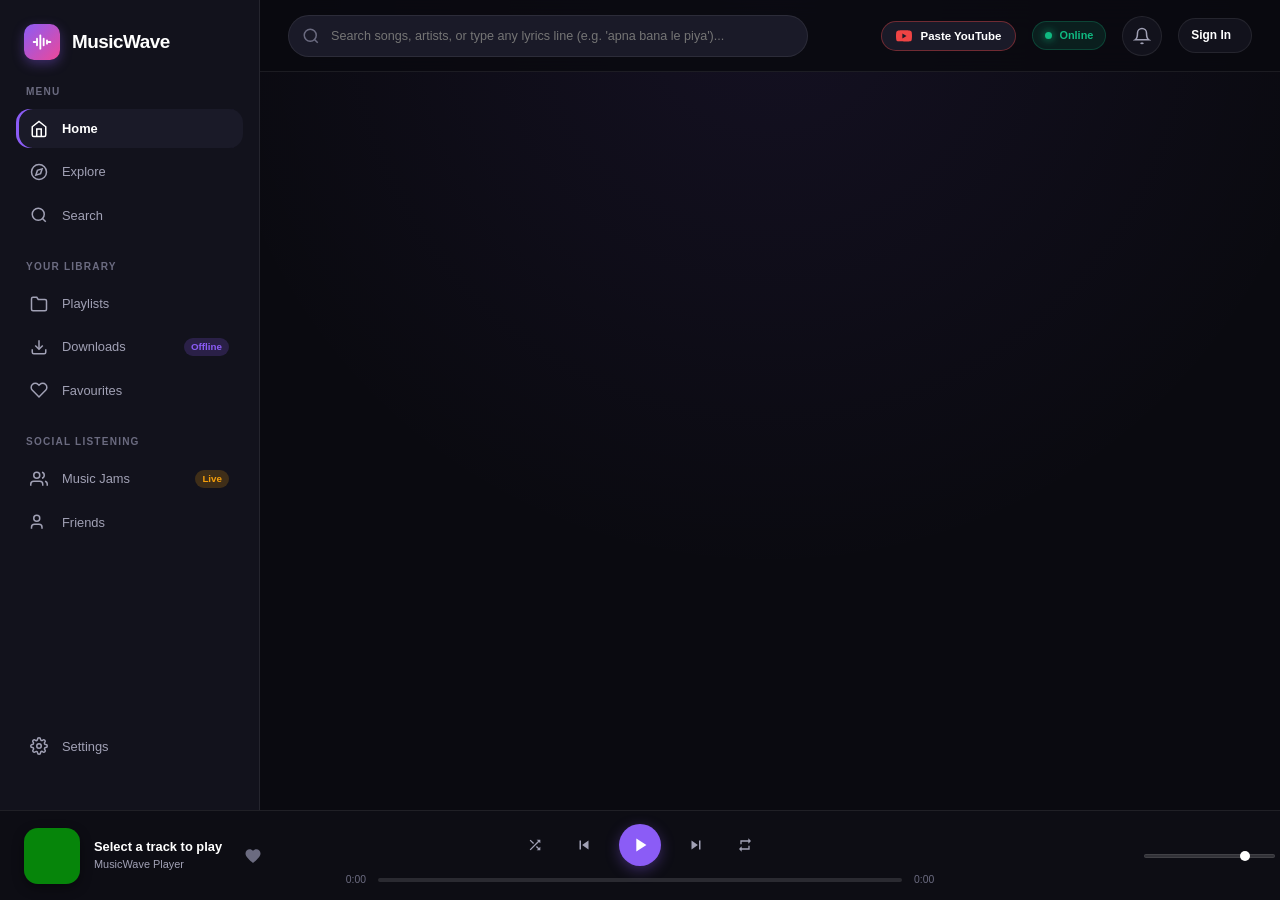
<file: templates/index.html>
<!DOCTYPE html>
<html lang="en">
<head>
    <meta charset="UTF-8">
    <meta name="viewport" content="width=device-width, initial-scale=1.0, maximum-scale=1.0, user-scalable=no">
    <title>MusicWave – Free Online & Offline Music Streaming</title>
    
    <!-- Meta & Branding -->
    <meta name="description" content="MusicWave is a free music streaming and social listening platform with offline downloads and synchronized Jam rooms.">
    <meta name="theme-color" content="#0a0a10">
    <link rel="manifest" href="/static/manifest.json">

    <!-- Stylesheets -->
    <link rel="stylesheet" href="/static/css/variables.css?v=2.4">
    <link rel="stylesheet" href="/static/css/base.css?v=3.0">
    <link rel="stylesheet" href="/static/css/layout.css?v=3.0">
    <link rel="stylesheet" href="/static/css/components.css?v=3.0">
    <link rel="stylesheet" href="/static/css/player.css?v=3.0">

    <!-- Socket.IO & YouTube IFrame Player API -->
    <script src="https://cdn.socket.io/4.7.5/socket.io.min.js"></script>
    <script src="https://www.youtube.com/iframe_api"></script>
</head>
<body>
    <div id="app-container">
        <!-- ==============================================
             LEFT SIDEBAR NAVIGATION
             ============================================== -->
        <aside class="app-sidebar">
            <div class="sidebar-header">
                <a href="javascript:void(0)" class="brand-logo" onclick="App.navigateTo('home')">
                    <div class="logo-badge">
                        <svg width="20" height="20" fill="none" stroke="currentColor" stroke-width="2.2" stroke-linecap="round" stroke-linejoin="round" viewBox="0 0 24 24">
                            <path d="M2 12h2M6 8v8M10 4v16M14 8v8M18 10v4M22 12h-2"/>
                        </svg>
                    </div>
                    <span>MusicWave</span>
                </a>
            </div>

            <!-- Menu Navigation -->
            <div class="sidebar-section">
                <div class="sidebar-label">Menu</div>
                <ul class="nav-list">
                    <li class="nav-item active" data-page="home">
                        <a href="javascript:void(0)" onclick="App.navigateTo('home')">
                            <svg width="18" height="18" fill="none" stroke="currentColor" stroke-width="2" viewBox="0 0 24 24"><path d="M3 9l9-7 9 7v11a2 2 0 0 1-2 2H5a2 2 0 0 1-2-2z"/><polyline points="9 22 9 12 15 12 15 22"/></svg>
                            <span>Home</span>
                        </a>
                    </li>
                    <li class="nav-item" data-page="explore">
                        <a href="javascript:void(0)" onclick="App.navigateTo('explore')">
                            <svg width="18" height="18" fill="none" stroke="currentColor" stroke-width="2" viewBox="0 0 24 24"><circle cx="12" cy="12" r="10"/><polygon points="16.24 7.76 14.12 14.12 7.76 16.24 9.88 9.88 16.24 7.76"/></svg>
                            <span>Explore</span>
                        </a>
                    </li>
                    <li class="nav-item" data-page="search">
                        <a href="javascript:void(0)" onclick="App.navigateTo('search')">
                            <svg width="18" height="18" fill="none" stroke="currentColor" stroke-width="2" viewBox="0 0 24 24"><circle cx="11" cy="11" r="8"/><line x1="21" y1="21" x2="16.65" y2="16.65"/></svg>
                            <span>Search</span>
                        </a>
                    </li>
                </ul>
            </div>

            <!-- Library & Offline -->
            <div class="sidebar-section">
                <div class="sidebar-label">Your Library</div>
                <ul class="nav-list">
                    <li class="nav-item" data-page="library">
                        <a href="javascript:void(0)" onclick="App.navigateTo('library')">
                            <svg width="18" height="18" fill="none" stroke="currentColor" stroke-width="2" viewBox="0 0 24 24"><path d="M22 19a2 2 0 0 1-2 2H4a2 2 0 0 1-2-2V5a2 2 0 0 1 2-2h5l2 3h9a2 2 0 0 1 2 2z"/></svg>
                            <span>Playlists</span>
                        </a>
                    </li>
                    <li class="nav-item" data-page="downloads">
                        <a href="javascript:void(0)" onclick="App.navigateTo('downloads')">
                            <svg width="18" height="18" fill="none" stroke="currentColor" stroke-width="2" viewBox="0 0 24 24"><path d="M21 15v4a2 2 0 0 1-2 2H5a2 2 0 0 1-2-2v-4"/><polyline points="7 10 12 15 17 10"/><line x1="12" y1="15" x2="12" y2="3"/></svg>
                            <span>Downloads</span>
                            <span class="badge">Offline</span>
                        </a>
                    </li>
                    <li class="nav-item" data-page="favourites">
                        <a href="javascript:void(0)" onclick="App.navigateTo('favourites')">
                            <svg width="18" height="18" fill="none" stroke="currentColor" stroke-width="2" viewBox="0 0 24 24"><path d="M20.84 4.61a5.5 5.5 0 0 0-7.78 0L12 5.67l-1.06-1.06a5.5 5.5 0 0 0-7.78 7.78l1.06 1.06L12 21.23l7.78-7.78 1.06-1.06a5.5 5.5 0 0 0 0-7.78z"/></svg>
                            <span>Favourites</span>
                        </a>
                    </li>
                </ul>
            </div>

            <!-- Social & Jam -->
            <div class="sidebar-section">
                <div class="sidebar-label">Social Listening</div>
                <ul class="nav-list">
                    <li class="nav-item" data-page="jams">
                        <a href="javascript:void(0)" onclick="App.navigateTo('jams')">
                            <svg width="18" height="18" fill="none" stroke="currentColor" stroke-width="2" viewBox="0 0 24 24"><path d="M17 21v-2a4 4 0 0 0-4-4H5a4 4 0 0 0-4 4v2"/><circle cx="9" cy="7" r="4"/><path d="M23 21v-2a4 4 0 0 0-3-3.87"/><path d="M16 3.13a4 4 0 0 1 0 7.75"/></svg>
                            <span>Music Jams</span>
                            <span class="badge" style="background: rgba(245, 158, 11, 0.2); color: var(--accent-amber);">Live</span>
                        </a>
                    </li>
                    <li class="nav-item" data-page="friends">
                        <a href="javascript:void(0)" onclick="App.navigateTo('friends')">
                            <svg width="18" height="18" fill="none" stroke="currentColor" stroke-width="2" viewBox="0 0 24 24"><path d="M16 21v-2a4 4 0 0 0-4-4H6a4 4 0 0 0-4 4v2"/><circle cx="9" cy="7" r="4"/></svg>
                            <span>Friends</span>
                        </a>
                    </li>
                </ul>
            </div>

            <!-- General -->
            <div class="sidebar-section" style="margin-top: auto;">
                <ul class="nav-list">
                    <li class="nav-item" data-page="settings">
                        <a href="javascript:void(0)" onclick="App.navigateTo('settings')">
                            <svg width="18" height="18" fill="none" stroke="currentColor" stroke-width="2" viewBox="0 0 24 24"><circle cx="12" cy="12" r="3"/><path d="M19.4 15a1.65 1.65 0 0 0 .33 1.82l.06.06a2 2 0 0 1 0 2.83 2 2 0 0 1-2.83 0l-.06-.06a1.65 1.65 0 0 0-1.82-.33 1.65 1.65 0 0 0-1 1.51V21a2 2 0 0 1-2 2 2 2 0 0 1-2-2v-.09A1.65 1.65 0 0 0 9 19.4a1.65 1.65 0 0 0-1.82.33l-.06.06a2 2 0 0 1-2.83 0 2 2 0 0 1 0-2.83l.06-.06a1.65 1.65 0 0 0 .33-1.82 1.65 1.65 0 0 0-1.51-1H3a2 2 0 0 1-2-2 2 2 0 0 1 2-2h.09A1.65 1.65 0 0 0 4.6 9a1.65 1.65 0 0 0-.33-1.82l-.06-.06a2 2 0 0 1 0-2.83 2 2 0 0 1 2.83 0l.06.06a1.65 1.65 0 0 0 1.82.33H9a1.65 1.65 0 0 0 1-1.51V3a2 2 0 0 1 2-2 2 2 0 0 1 2 2v.09a1.65 1.65 0 0 0 1 1.51 1.65 1.65 0 0 0 1.82-.33l.06-.06a2 2 0 0 1 2.83 0 2 2 0 0 1 0 2.83l-.06.06a1.65 1.65 0 0 0-.33 1.82V9a1.65 1.65 0 0 0 1.51 1H21a2 2 0 0 1 2 2 2 2 0 0 1-2 2h-.09a1.65 1.65 0 0 0-1.51 1z"/></svg>
                            <span>Settings</span>
                        </a>
                    </li>
                </ul>
            </div>
        </aside>

        <!-- ==============================================
             MAIN WORKSPACE
             ============================================== -->
        <main class="app-main">
            <!-- Top Navigation Bar -->
            <header class="app-topbar">
                <div class="topbar-left">
                    <button class="mobile-menu-btn" id="mobile-menu-btn" onclick="App.toggleMobileSidebar()" aria-label="Toggle navigation menu">
                        <svg width="22" height="22" fill="none" stroke="currentColor" stroke-width="2.2" stroke-linecap="round" stroke-linejoin="round" viewBox="0 0 24 24">
                            <line x1="3" y1="12" x2="21" y2="12"></line>
                            <line x1="3" y1="6" x2="21" y2="6"></line>
                            <line x1="3" y1="18" x2="21" y2="18"></line>
                        </svg>
                    </button>
                    <div class="search-bar-wrapper">
                        <svg class="search-icon" width="18" height="18" fill="none" stroke="currentColor" stroke-width="2" viewBox="0 0 24 24"><circle cx="11" cy="11" r="8"/><line x1="21" y1="21" x2="16.65" y2="16.65"/></svg>
                        <input type="text" id="global-search-input" class="search-input" placeholder="Search songs, artists, or type any lyrics line (e.g. 'apna bana le piya')..." autocomplete="off">
                        <div id="search-autofill-dropdown" class="search-autofill-dropdown"></div>
                    </div>
                </div>

                <div class="topbar-right">
                    <!-- Quick Paste YouTube Link Button -->
                    <button class="btn-secondary" style="font-size: 0.82rem; padding: 6px 14px; gap: 8px; border-color: rgba(239, 68, 68, 0.4);" onclick="App.openYouTubeModal()">
                        <svg width="16" height="16" fill="#ef4444" viewBox="0 0 24 24"><path d="M23.498 6.186a3.016 3.016 0 0 0-2.122-2.136C19.505 3.545 12 3.545 12 3.545s-7.505 0-9.377.505A3.017 3.017 0 0 0 .502 6.186C0 8.07 0 12 0 12s0 3.93.502 5.814a3.016 3.016 0 0 0 2.122 2.136c1.871.505 9.376.505 9.376.505s7.505 0 9.377-.505a3.015 3.015 0 0 0 2.122-2.136C24 15.93 24 12 24 12s0-3.93-.502-5.814zM9.545 15.568V8.432L15.818 12l-6.273 3.568z"/></svg>
                        <span>Paste YouTube</span>
                    </button>

                    <!-- Online / Offline Connectivity Indicator -->
                    <div class="status-pill" id="online-status-pill">
                        <span class="status-indicator-dot"></span>
                        <span>Online</span>
                    </div>

                    <!-- Notifications Bell -->
                    <button class="icon-btn" title="Notifications" onclick="App.navigateTo('notifications')">
                        <svg width="18" height="18" fill="none" stroke="currentColor" stroke-width="2" viewBox="0 0 24 24"><path d="M18 8A6 6 0 0 0 6 8c0 7-3 9-3 9h18s-3-2-3-9"/><path d="M13.73 21a2 2 0 0 1-3.46 0"/></svg>
                    </button>

                    <!-- User Profile / Auth Button -->
                    <div class="user-profile-trigger" id="user-profile-btn" onclick="App.openAuthModal('login')">
                        <span style="font-weight: 600; font-size: 0.85rem; padding: 4px 8px;">Sign In</span>
                    </div>
                </div>
            </header>

            <!-- Dynamic View Container -->
            <div class="main-view-container" id="main-content">
                <!-- Injected dynamically by UI engine -->
            </div>
        </main>

        <!-- ==============================================
             PERSISTENT BOTTOM MUSIC PLAYER
             ============================================== -->
        <footer class="app-player">
            <!-- Track Info Left -->
            <div class="player-track-info">
                <div class="player-artwork-wrapper">
                    <img id="player-current-artwork" src="/static/images/default-cover.png" class="player-artwork" alt="Current Track" />
                </div>
                <div class="player-text-details">
                    <div class="player-song-title truncate" id="player-current-title">Select a track to play</div>
                    <div class="player-artist-name truncate" id="player-current-artist">MusicWave Player</div>
                    <div style="display: flex; align-items: center; gap: 8px; margin-top: 2px;">
                        <button id="player-version-switch-btn" class="player-version-switch-btn" style="display: none;" onclick="App.switchCurrentTrackVersion()" title="Switch version">☕ Switch to Lo-Fi</button>
                        <span id="player-jam-live-badge" style="display: none; background: rgba(236,72,153,0.2); color: #ec4899; border: 1px solid rgba(236,72,153,0.4); font-size: 0.72rem; padding: 2px 8px; border-radius: 12px; font-weight: 600; cursor: pointer;" onclick="App.navigateTo('jams')" title="Broadcasting live to Jam room">🔴 Live to Jam Party</span>
                    </div>
                </div>
                <button class="player-like-btn" id="player-like-btn" title="Favourite" onclick="App.toggleCurrentFavourite()">
                    <svg width="18" height="18" fill="currentColor" viewBox="0 0 24 24"><path d="M12 21.35l-1.45-1.32C5.4 15.36 2 12.28 2 8.5 2 5.42 4.42 3 7.5 3c1.74 0 3.41.81 4.5 2.09C13.09 3.81 14.76 3 16.5 3 19.58 3 22 5.42 22 8.5c0 3.78-3.4 6.86-8.55 11.54L12 21.35z"/></svg>
                </button>
            </div>

            <!-- Controls & Timeline Center -->
            <div class="player-center-controls">
                <div class="playback-buttons">
                    <button class="control-btn" id="player-shuffle-btn" title="Shuffle" onclick="App.toggleShuffle()">
                        <svg width="16" height="16" fill="currentColor" viewBox="0 0 24 24"><path d="M10.59 9.17L5.41 4 4 5.41l5.17 5.17 1.42-1.41zM14.5 4l2.04 2.04L4 18.59 5.41 20 17.96 7.46 20 9.5V4h-5.5zm.33 9.41l-1.41 1.41 3.13 3.13L14.5 20H20v-5.5l-2.04 2.04-3.13-3.13z"/></svg>
                    </button>
                    <button class="control-btn" id="player-prev-btn" title="Previous" onclick="App.prevTrack()">
                        <svg width="18" height="18" fill="currentColor" viewBox="0 0 24 24"><path d="M6 6h2v12H6zm3.5 6l8.5 6V6z"/></svg>
                    </button>
                    <button class="play-pause-btn" id="player-play-btn" title="Play/Pause" onclick="App.togglePlay()">
                        <svg width="22" height="22" fill="currentColor" viewBox="0 0 24 24"><path d="M8 5v14l11-7z"/></svg>
                    </button>
                    <button class="control-btn" id="player-next-btn" title="Next" onclick="App.nextTrack()">
                        <svg width="18" height="18" fill="currentColor" viewBox="0 0 24 24"><path d="M6 18l8.5-6L6 6v12zM16 6v12h2V6h-2z"/></svg>
                    </button>
                    <button class="control-btn" id="player-repeat-btn" title="Repeat" onclick="App.toggleRepeat()">
                        <svg width="16" height="16" fill="currentColor" viewBox="0 0 24 24"><path d="M7 7h10v3l4-4-4-4v3H5v6h2V7zm10 10H7v-3l-4 4 4 4v-3h12v-6h-2v4z"/></svg>
                    </button>
                </div>

                <div class="timeline-bar">
                    <span class="time-label current" id="player-current-time">0:00</span>
                    <div class="progress-container" id="player-progress-container">
                        <div class="progress-filled" id="player-progress-fill">
                            <span class="progress-thumb"></span>
                        </div>
                    </div>
                    <span class="time-label" id="player-total-time">0:00</span>
                </div>
            </div>

            <!-- Volume & Quick Actions Right -->
            <div class="player-right-actions">
                <div class="volume-wrapper">
                    <svg width="16" height="16" fill="currentColor" viewBox="0 0 24 24" style="color:var(--text-muted);"><path d="M3 9v6h4l5 5V4L7 9H3zm13.5 3c0-1.77-1.02-3.29-2.5-4.03v8.05c1.48-.73 2.5-2.25 2.5-4.02zM14 3.23v2.06c2.89.86 5 3.54 5 6.71s-2.11 5.85-5 6.71v2.06c4.01-.91 7-4.49 7-8.77s-2.99-7.86-7-8.77z"/></svg>
                    <input type="range" class="volume-slider" id="player-volume-slider" min="0" max="1" step="0.01" value="0.8">
                </div>
            </div>
        </footer>

        <!-- Mobile Drawer Overlay -->
        <div id="mobile-drawer-overlay" class="mobile-drawer-overlay" onclick="App.closeMobileSidebar()"></div>

        <!-- ==============================================
             MOBILE BOTTOM NAVIGATION BAR (Screens <= 680px)
             ============================================== -->
        <nav class="mobile-bottom-nav" id="mobile-bottom-nav">
            <a href="javascript:void(0)" class="mobile-nav-item active" data-page="home" onclick="App.navigateTo('home')">
                <svg width="20" height="20" fill="none" stroke="currentColor" stroke-width="2" viewBox="0 0 24 24"><path d="M3 9l9-7 9 7v11a2 2 0 0 1-2 2H5a2 2 0 0 1-2-2z"/><polyline points="9 22 9 12 15 12 15 22"/></svg>
                <span>Home</span>
            </a>
            <a href="javascript:void(0)" class="mobile-nav-item" data-page="search" onclick="App.navigateTo('search')">
                <svg width="20" height="20" fill="none" stroke="currentColor" stroke-width="2" viewBox="0 0 24 24"><circle cx="11" cy="11" r="8"/><line x1="21" y1="21" x2="16.65" y2="16.65"/></svg>
                <span>Search</span>
            </a>
            <a href="javascript:void(0)" class="mobile-nav-item" data-page="explore" onclick="App.navigateTo('explore')">
                <svg width="20" height="20" fill="none" stroke="currentColor" stroke-width="2" viewBox="0 0 24 24"><circle cx="12" cy="12" r="10"/><polygon points="16.24 7.76 14.12 14.12 7.76 16.24 9.88 9.88 16.24 7.76"/></svg>
                <span>Explore</span>
            </a>
            <a href="javascript:void(0)" class="mobile-nav-item" data-page="jams" onclick="App.navigateTo('jams')">
                <div class="mobile-nav-icon-badge-wrap">
                    <svg width="20" height="20" fill="none" stroke="currentColor" stroke-width="2" viewBox="0 0 24 24"><path d="M17 21v-2a4 4 0 0 0-4-4H5a4 4 0 0 0-4 4v2"/><circle cx="9" cy="7" r="4"/><path d="M23 21v-2a4 4 0 0 0-3-3.87"/><path d="M16 3.13a4 4 0 0 1 0 7.75"/></svg>
                    <span class="mobile-nav-pulse-dot"></span>
                </div>
                <span>Jams</span>
            </a>
            <a href="javascript:void(0)" class="mobile-nav-item" data-page="library" onclick="App.navigateTo('library')">
                <svg width="20" height="20" fill="none" stroke="currentColor" stroke-width="2" viewBox="0 0 24 24"><path d="M22 19a2 2 0 0 1-2 2H4a2 2 0 0 1-2-2V5a2 2 0 0 1 2-2h5l2 3h9a2 2 0 0 1 2 2z"/></svg>
                <span>Library</span>
            </a>
        </nav>
    </div>

    <!-- Hidden YouTube Player Container -->
    <div id="youtube-player-container" style="position: fixed; bottom: -600px; left: -600px; width: 240px; height: 240px; opacity: 0; pointer-events: none;">
        <div id="youtube-iframe-player"></div>
    </div>

    <!-- ==============================================
         YOUTUBE IMPORT MODAL
         ============================================== -->
    <div class="modal-overlay" id="youtube-modal-overlay">
        <div class="modal-dialog">
            <div class="modal-header">
                <h3 class="modal-title" style="display: flex; align-items: center; gap: 8px;">
                    <svg width="20" height="20" fill="#ef4444" viewBox="0 0 24 24"><path d="M23.498 6.186a3.016 3.016 0 0 0-2.122-2.136C19.505 3.545 12 3.545 12 3.545s-7.505 0-9.377.505A3.017 3.017 0 0 0 .502 6.186C0 8.07 0 12 0 12s0 3.93.502 5.814a3.016 3.016 0 0 0 2.122 2.136c1.871.505 9.376.505 9.376.505s7.505 0 9.377-.505a3.015 3.015 0 0 0 2.122-2.136C24 15.93 24 12 24 12s0-3.93-.502-5.814zM9.545 15.568V8.432L15.818 12l-6.273 3.568z"/></svg>
                    Play from YouTube
                </h3>
                <button class="icon-btn" onclick="App.closeYouTubeModal()">✕</button>
            </div>
            <p style="color: var(--text-secondary); font-size: 0.88rem; margin-bottom: 16px;">
                Paste any YouTube song link, music video, or shorts URL to play it directly inside MusicWave:
            </p>
            <form onsubmit="App.handleYouTubeImport(event)">
                <div style="margin-bottom: 20px;">
                    <input type="text" id="youtube-link-input" required style="width: 100%; padding: 12px 14px;" placeholder="https://www.youtube.com/watch?v=...">
                </div>
                <button type="submit" class="btn-primary" style="width: 100%; padding: 12px; font-size: 0.95rem;">
                    Load & Play Song
                </button>
            </form>
        </div>
    </div>

    <!-- ==============================================
         HOST JAM MODAL (Create Room)
         ============================================== -->
    <div class="modal-overlay" id="create-jam-modal-overlay">
        <div class="modal-dialog">
            <div class="modal-header">
                <h3 class="modal-title" style="display: flex; align-items: center; gap: 8px;">
                    <span>🎧 Host a Music Jam</span>
                </h3>
                <button class="icon-btn" onclick="App.closeCreateJamModal()">✕</button>
            </div>
            <p style="color: var(--text-secondary); font-size: 0.88rem; margin-bottom: 16px;">
                Start a live listening room! You will get a <strong>4-digit code</strong> to share with friends so everyone listens together in real time:
            </p>
            <form onsubmit="App.handleCreateJamSubmit(event)">
                <div style="margin-bottom: 14px;">
                    <label style="display: block; font-size: 0.82rem; color: var(--text-secondary); margin-bottom: 6px;">Jam Room Name</label>
                    <input type="text" id="create-jam-name-input" class="form-input" style="width: 100%; padding: 10px 14px;" placeholder="e.g. Bollywood & Chill, Late Night Vibes" required autocomplete="off" />
                </div>
                <div style="margin-bottom: 16px;">
                    <label style="display: block; font-size: 0.82rem; color: var(--text-secondary); margin-bottom: 6px;">Description (Optional)</label>
                    <input type="text" id="create-jam-desc-input" class="form-input" style="width: 100%; padding: 10px 14px;" placeholder="e.g. Listening party with friends" autocomplete="off" />
                </div>
                <div id="create-jam-error-msg" style="color: var(--accent-rose); font-size: 0.84rem; margin-bottom: 14px; display: none;"></div>
                <button type="submit" class="btn-primary" id="create-jam-submit-btn" style="width: 100%; padding: 12px; font-size: 0.95rem;">
                    🚀 Create Jam Room & Get 4-Digit Code
                </button>
            </form>
        </div>
    </div>

    <!-- ==============================================
         CREATE PLAYLIST MODAL
         ============================================== -->
    <div class="modal-overlay" id="create-playlist-modal-overlay">
        <div class="modal-dialog">
            <div class="modal-header">
                <h3 class="modal-title" style="display: flex; align-items: center; gap: 8px;">
                    <span>📁 Create New Playlist</span>
                </h3>
                <button class="icon-btn" onclick="App.closeCreatePlaylistModal()">✕</button>
            </div>
            <form onsubmit="App.handleCreatePlaylistSubmit(event)">
                <div style="margin-bottom: 16px;">
                    <label style="display: block; font-size: 0.82rem; color: var(--text-secondary); margin-bottom: 6px;">Playlist Title</label>
                    <input type="text" id="create-playlist-title-input" class="form-input" style="width: 100%; padding: 10px 14px;" placeholder="e.g. My Favorite Bangers" required autocomplete="off" />
                </div>
                <div id="create-playlist-error-msg" style="color: var(--accent-rose); font-size: 0.84rem; margin-bottom: 14px; display: none;"></div>
                <button type="submit" class="btn-primary" style="width: 100%; padding: 12px; font-size: 0.95rem;">
                    Create Playlist
                </button>
            </form>
        </div>
    </div>

    <!-- ==============================================
         JOIN JAM MODAL (4-Digit Code & Room ID)
         ============================================== -->
    <div class="modal-overlay" id="join-jam-modal-overlay">
        <div class="modal-dialog">
            <div class="modal-header">
                <h3 class="modal-title" style="display: flex; align-items: center; gap: 8px;">
                    <span>🔑 Join Music Jam</span>
                </h3>
                <button class="icon-btn" onclick="App.closeJoinJamModal()">✕</button>
            </div>
            <p style="color: var(--text-secondary); font-size: 0.88rem; margin-bottom: 16px;">
                Enter the host's <strong>4-digit code</strong> (e.g. <code>4829</code>) or the <strong>Room ID</strong> to join their synchronized listening party:
            </p>
            <form onsubmit="App.handleJoinJamSubmit(event)">
                <div style="margin-bottom: 14px;">
                    <input type="text" id="join-jam-input" class="form-input jam-modal-code-input" placeholder="4 8 2 9" maxlength="32" required autocomplete="off" />
                </div>
                <div id="join-jam-error-msg" style="color: var(--accent-rose); font-size: 0.84rem; margin-bottom: 14px; display: none;"></div>
                <div style="font-size: 0.78rem; color: var(--text-muted); margin-bottom: 18px; text-align: center;">
                    ⏱ 4-digit codes expire every 10 minutes for room security.
                </div>
                <button type="submit" class="btn-primary" style="width: 100%; padding: 12px; font-size: 0.95rem;">
                    Join Jam Room
                </button>
            </form>
        </div>
    </div>

    <!-- ==============================================
         AUTH MODAL
         ============================================== -->
    <div class="modal-overlay" id="auth-modal-overlay">
        <div class="modal-dialog" style="max-width: 440px;">
            <div class="modal-header">
                <h3 class="modal-title" id="auth-modal-title">Sign In to MusicWave</h3>
                <button class="icon-btn" onclick="App.closeAuthModal()">✕</button>
            </div>
            <form id="auth-form" onsubmit="App.handleAuthSubmit(event)">
                <!-- Inline Error Alert Message -->
                <div id="auth-error-msg" style="display: none; background: rgba(239, 68, 68, 0.15); border: 1px solid rgba(239, 68, 68, 0.35); color: #fca5a5; padding: 10px 14px; border-radius: var(--radius-md); font-size: 0.85rem; margin-bottom: 14px;"></div>

                <!-- Registration-only fields -->
                <div id="auth-register-group" style="display: none;">
                    <div style="margin-bottom: 14px;">
                        <label style="display: block; font-size: 0.82rem; color: var(--text-secondary); margin-bottom: 6px;">Choose Username <span style="color:var(--accent-rose);">*</span></label>
                        <input type="text" id="auth-username-input" class="search-input" style="width: 100%; padding: 10px 14px; background: rgba(255, 255, 255, 0.05); border: 1px solid var(--border-subtle); border-radius: var(--radius-md); color: white;" placeholder="e.g. alex77">
                    </div>
                    <div style="margin-bottom: 14px;">
                        <label style="display: block; font-size: 0.82rem; color: var(--text-secondary); margin-bottom: 6px;">Email Address <span style="color:var(--accent-rose);">*</span></label>
                        <input type="email" id="auth-email-input" class="search-input" style="width: 100%; padding: 10px 14px; background: rgba(255, 255, 255, 0.05); border: 1px solid var(--border-subtle); border-radius: var(--radius-md); color: white;" placeholder="you@example.com">
                    </div>
                    <div style="margin-bottom: 14px;">
                        <label style="display: block; font-size: 0.82rem; color: var(--text-secondary); margin-bottom: 6px;">Display Name (Optional)</label>
                        <input type="text" id="auth-displayname-input" class="search-input" style="width: 100%; padding: 10px 14px; background: rgba(255, 255, 255, 0.05); border: 1px solid var(--border-subtle); border-radius: var(--radius-md); color: white;" placeholder="e.g. Alex Rivera">
                    </div>
                </div>

                <!-- Login-only Identifier Field (Allows username OR email with type="text") -->
                <div id="auth-login-group" style="margin-bottom: 14px;">
                    <label id="auth-identifier-label" style="display: block; font-size: 0.82rem; color: var(--text-secondary); margin-bottom: 6px;">Username or Email Address</label>
                    <input type="text" id="auth-identifier-input" class="search-input" style="width: 100%; padding: 10px 14px; background: rgba(255, 255, 255, 0.05); border: 1px solid var(--border-subtle); border-radius: var(--radius-md); color: white;" placeholder="Enter your username or email">
                </div>

                <!-- Password Field (Common to both) -->
                <div style="margin-bottom: 20px;">
                    <div style="display: flex; justify-content: space-between; align-items: center; margin-bottom: 6px;">
                        <label style="font-size: 0.82rem; color: var(--text-secondary);">Password <span style="color:var(--accent-rose);">*</span></label>
                        <span id="auth-password-hint" style="font-size: 0.74rem; color: var(--text-muted); display: none;">Min. 3 characters</span>
                    </div>
                    <div style="position: relative;">
                        <input type="password" id="auth-password-input" class="search-input" style="width: 100%; padding: 10px 42px 10px 14px; background: rgba(255, 255, 255, 0.05); border: 1px solid var(--border-subtle); border-radius: var(--radius-md); color: white;" placeholder="Enter password" autocomplete="current-password">
                        <button type="button" onclick="App.togglePasswordVisibility('auth-password-input', this)" style="position: absolute; right: 10px; top: 50%; transform: translateY(-50%); background: none; border: none; color: var(--text-muted); cursor: pointer; font-size: 0.95rem; padding: 4px;" title="Show/Hide Password">👁️</button>
                    </div>
                </div>

                <button type="submit" class="btn-primary" id="auth-modal-submit" style="width: 100%; padding: 12px; font-size: 1rem; margin-bottom: 14px;">
                    Sign In
                </button>

                <div id="auth-modal-switch" style="text-align: center; font-size: 0.85rem; color: var(--text-secondary);">
                    Don't have an account? <a href="javascript:void(0)" onclick="App.openAuthModal('register')" style="color:var(--primary); font-weight:600;">Create One</a>
                </div>
            </form>
        </div>
    </div>

    <!-- Toast Notification Container -->
    <div id="toast-container"></div>

    <!-- Scripts -->
    <script src="/static/js/api.js?v=3.0"></script>
    <script src="/static/js/state.js?v=3.0"></script>
    <script src="/static/js/ui.js?v=3.0"></script>
    <script src="/static/js/app.js?v=3.0"></script>
</body>
</html>
</file>
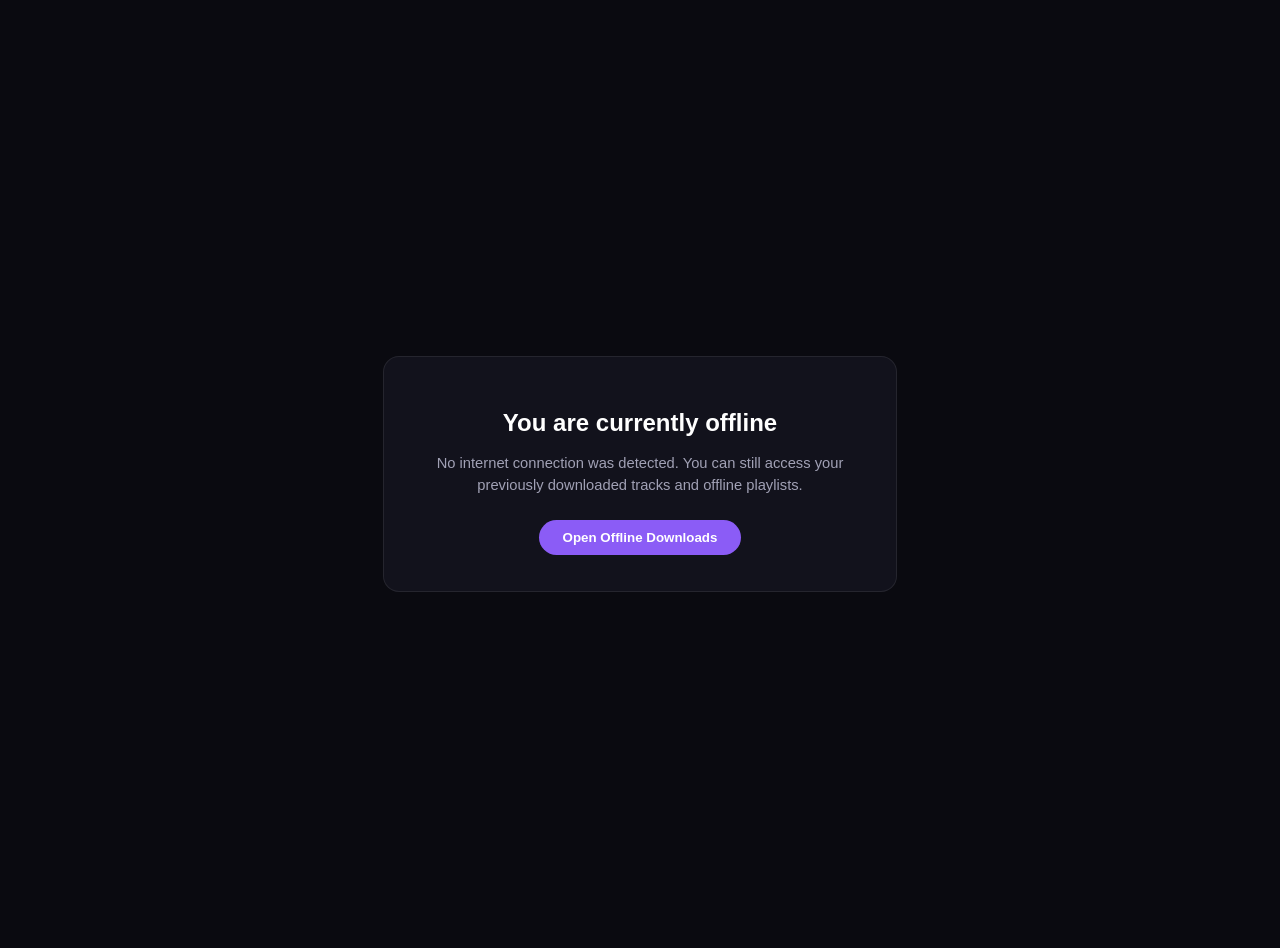
<file: static/offline.html>
<!DOCTYPE html>
<html lang="en">
<head>
    <meta charset="UTF-8">
    <meta name="viewport" content="width=device-width, initial-scale=1.0">
    <title>MusicWave – Offline</title>
    <style>
        body {
            background-color: #0a0a10;
            color: #ffffff;
            font-family: -apple-system, BlinkMacSystemFont, 'Segoe UI', Roboto, sans-serif;
            display: flex;
            align-items: center;
            justify-content: center;
            min-height: 100vh;
            margin: 0;
            text-align: center;
            padding: 24px;
        }
        .container {
            background: #12121c;
            border: 1px solid rgba(255, 255, 255, 0.08);
            border-radius: 16px;
            padding: 36px;
            max-width: 440px;
        }
        h1 { font-size: 1.5rem; margin-bottom: 12px; }
        p { color: #a1a1b5; font-size: 0.92rem; line-height: 1.5; margin-bottom: 24px; }
        .btn {
            background: #8b5cf6;
            color: white;
            border: none;
            padding: 10px 24px;
            border-radius: 9999px;
            font-weight: 600;
            cursor: pointer;
        }
    </style>
</head>
<body>
    <div class="container">
        <h1>You are currently offline</h1>
        <p>No internet connection was detected. You can still access your previously downloaded tracks and offline playlists.</p>
        <button class="btn" onclick="window.location.href='/downloads'">Open Offline Downloads</button>
    </div>
</body>
</html>
</file>
<file: static/css/variables.css>
:root {
    /* Color Palette - Deep Dark & Glassmorphic Surfaces */
    --bg-main: #0a0a10;
    --bg-surface: #12121c;
    --bg-surface-elevated: #1a1a28;
    --bg-surface-hover: #222236;
    --bg-card: rgba(26, 26, 40, 0.7);
    --bg-glass: rgba(18, 18, 28, 0.75);
    --border-subtle: rgba(255, 255, 255, 0.08);
    --border-focus: rgba(139, 92, 246, 0.4);

    /* Accents & Gradients */
    --primary: #8b5cf6;
    --primary-hover: #7c3aed;
    --primary-glow: rgba(139, 92, 246, 0.35);
    --accent-amber: #f59e0b;
    --accent-amber-glow: rgba(245, 158, 11, 0.3);
    --accent-rose: #f43f5e;
    --accent-cyan: #06b6d4;
    --accent-emerald: #10b981;

    --gradient-primary: linear-gradient(135deg, #8b5cf6 0%, #ec4899 100%);
    --gradient-amber: linear-gradient(135deg, #f59e0b 0%, #d97706 100%);
    --gradient-surface: linear-gradient(180deg, rgba(26, 26, 40, 0.8) 0%, rgba(18, 18, 28, 0.95) 100%);
    --gradient-hero: linear-gradient(135deg, rgba(139, 92, 246, 0.15) 0%, rgba(245, 158, 11, 0.08) 50%, rgba(10, 10, 16, 0) 100%);

    /* Typography */
    --font-sans: 'Inter', -apple-system, BlinkMacSystemFont, 'Segoe UI', Roboto, Helvetica, Arial, sans-serif;
    --text-primary: #ffffff;
    --text-secondary: #a1a1b5;
    --text-muted: #6b6b80;
    --text-inverse: #0a0a10;

    /* Sizing & Spacing */
    --sidebar-width: 260px;
    --sidebar-collapsed-width: 80px;
    --header-height: 72px;
    --player-height: 90px;
    --radius-sm: 8px;
    --radius-md: 14px;
    --radius-lg: 20px;
    --radius-full: 9999px;

    /* Shadows & Transitions */
    --shadow-sm: 0 2px 8px rgba(0, 0, 0, 0.3);
    --shadow-md: 0 8px 24px rgba(0, 0, 0, 0.45);
    --shadow-lg: 0 16px 40px rgba(0, 0, 0, 0.6);
    --shadow-glow: 0 0 25px var(--primary-glow);
    --transition-fast: 0.15s ease;
    --transition-normal: 0.25s cubic-bezier(0.16, 1, 0.3, 1);
    --transition-slow: 0.4s cubic-bezier(0.16, 1, 0.3, 1);
}
</file>
<file: static/css/base.css>
*, *::before, *::after {
    box-sizing: border-box;
    margin: 0;
    padding: 0;
}

html, body {
    width: 100%;
    height: 100%;
    overflow: hidden;
    background-color: var(--bg-main);
    color: var(--text-primary);
    font-family: var(--font-sans);
    font-size: 14px;
    line-height: 1.5;
    -webkit-font-smoothing: antialiased;
    -moz-osx-font-smoothing: grayscale;
    user-select: none;
}

/* Custom Scrollbar */
::-webkit-scrollbar {
    width: 6px;
    height: 6px;
}
::-webkit-scrollbar-track {
    background: transparent;
}
::-webkit-scrollbar-thumb {
    background: rgba(255, 255, 255, 0.15);
    border-radius: var(--radius-full);
}
::-webkit-scrollbar-thumb:hover {
    background: rgba(255, 255, 255, 0.3);
}

a {
    color: inherit;
    text-decoration: none;
}

button {
    font-family: inherit;
    border: none;
    background: none;
    color: inherit;
    cursor: pointer;
    outline: none;
    display: inline-flex;
    align-items: center;
    justify-content: center;
    transition: all var(--transition-fast);
}

button:focus-visible {
    outline: 2px solid var(--primary);
    outline-offset: 2px;
}

input, textarea, select {
    font-family: inherit;
    font-size: 0.95rem;
    color: var(--text-primary);
    background: var(--bg-surface-elevated);
    border: 1px solid var(--border-subtle);
    border-radius: var(--radius-md);
    outline: none;
    transition: border-color var(--transition-fast), box-shadow var(--transition-fast);
}

input:focus, textarea:focus, select:focus {
    border-color: var(--primary);
    box-shadow: 0 0 0 3px var(--primary-glow);
}

img {
    display: block;
    max-width: 100%;
    height: auto;
    object-fit: cover;
}

.truncate {
    overflow: hidden;
    text-overflow: ellipsis;
    white-space: nowrap;
}

.hidden {
    display: none !important;
}
</file>
<file: static/css/layout.css>
#app-container {
    display: grid;
    grid-template-columns: var(--sidebar-width) 1fr;
    grid-template-rows: 1fr var(--player-height);
    grid-template-areas: 
        "sidebar main"
        "player  player";
    width: 100vw;
    height: 100vh;
    background: var(--bg-main);
    overflow: hidden;
    min-width: 0;
    position: relative;
}

#app-container.drawer-open {
    grid-template-columns: var(--sidebar-width) 1fr 340px;
    grid-template-areas: 
        "sidebar main drawer"
        "player  player player";
}

/* ----------------------------------------------------
   Left Sidebar
---------------------------------------------------- */
.app-sidebar {
    grid-area: sidebar;
    background: var(--bg-surface);
    border-right: 1px solid var(--border-subtle);
    display: flex;
    flex-direction: column;
    padding: 20px 16px;
    overflow-y: auto;
    overflow-x: hidden;
    min-width: 0;
    max-width: 100%;
    box-sizing: border-box;
    z-index: 20;
    transition: width var(--transition-normal);
}

.sidebar-header {
    display: flex;
    align-items: center;
    justify-content: space-between;
    padding: 4px 8px 24px 8px;
}

.brand-logo {
    display: flex;
    align-items: center;
    gap: 12px;
    font-size: 1.35rem;
    font-weight: 700;
    letter-spacing: -0.5px;
    color: var(--text-primary);
}

.logo-badge {
    width: 36px;
    height: 36px;
    border-radius: 10px;
    background: var(--gradient-primary);
    display: flex;
    align-items: center;
    justify-content: center;
    color: white;
    box-shadow: 0 4px 12px var(--primary-glow);
}

.sidebar-section {
    margin-bottom: 24px;
}

.sidebar-label {
    font-size: 0.72rem;
    text-transform: uppercase;
    font-weight: 700;
    letter-spacing: 1.2px;
    color: var(--text-muted);
    padding: 0 10px 10px 10px;
}

.nav-list {
    list-style: none;
    display: flex;
    flex-direction: column;
    gap: 4px;
}

.nav-item a, .nav-item button {
    display: flex;
    align-items: center;
    gap: 14px;
    width: 100%;
    padding: 10px 14px;
    border-radius: var(--radius-md);
    color: var(--text-secondary);
    font-weight: 500;
    font-size: 0.92rem;
    transition: all var(--transition-fast);
}

.nav-item a:hover, .nav-item button:hover {
    color: var(--text-primary);
    background: var(--bg-surface-hover);
}

.nav-item.active a {
    color: var(--text-primary);
    background: var(--bg-surface-elevated);
    box-shadow: inset 3px 0 0 var(--primary);
    font-weight: 600;
}

.nav-item .badge {
    margin-left: auto;
    background: rgba(139, 92, 246, 0.2);
    color: var(--primary);
    font-size: 0.7rem;
    font-weight: 700;
    padding: 2px 7px;
    border-radius: var(--radius-full);
}

.sidebar-playlists-list {
    max-height: 180px;
    overflow-y: auto;
    overflow-x: hidden;
    min-width: 0;
    max-width: 100%;
    box-sizing: border-box;
    display: flex;
    flex-direction: column;
    gap: 2px;
}

/* ----------------------------------------------------
   Main Content Area
---------------------------------------------------- */
.app-main {
    grid-area: main;
    display: flex;
    flex-direction: column;
    height: 100%;
    overflow: hidden;
    min-width: 0;
    position: relative;
    background: radial-gradient(circle at 50% 0%, rgba(139, 92, 246, 0.08) 0%, transparent 60%);
}

.app-topbar {
    height: var(--header-height);
    display: flex;
    align-items: center;
    justify-content: space-between;
    padding: 0 28px;
    background: rgba(10, 10, 16, 0.85);
    backdrop-filter: blur(16px);
    -webkit-backdrop-filter: blur(16px);
    border-bottom: 1px solid var(--border-subtle);
    z-index: 10;
}

.topbar-left {
    display: flex;
    align-items: center;
    gap: 16px;
    flex: 1;
    max-width: 520px;
}

.search-bar-wrapper {
    position: relative;
    width: 100%;
}

.search-input {
    width: 100%;
    height: 42px;
    padding: 0 16px 0 42px;
    background: var(--bg-surface-elevated);
    border: 1px solid var(--border-subtle);
    border-radius: var(--radius-full);
    color: var(--text-primary);
    font-size: 0.9rem;
    transition: all var(--transition-fast);
}

.search-input:focus {
    background: var(--bg-surface);
    border-color: var(--primary);
    box-shadow: 0 0 0 3px var(--primary-glow);
}

.search-icon {
    position: absolute;
    left: 14px;
    top: 50%;
    transform: translateY(-50%);
    color: var(--text-muted);
    pointer-events: none;
}

.search-clear-btn {
    position: absolute;
    right: 12px;
    top: 50%;
    transform: translateY(-50%);
    color: var(--text-muted);
    padding: 4px;
}

.topbar-right {
    display: flex;
    align-items: center;
    gap: 16px;
}

.status-pill {
    display: inline-flex;
    align-items: center;
    gap: 7px;
    padding: 5px 12px;
    border-radius: var(--radius-full);
    font-size: 0.78rem;
    font-weight: 600;
    background: rgba(16, 185, 129, 0.12);
    color: var(--accent-emerald);
    border: 1px solid rgba(16, 185, 129, 0.25);
}

.status-pill.offline {
    background: rgba(244, 63, 94, 0.12);
    color: var(--accent-rose);
    border-color: rgba(244, 63, 94, 0.25);
}

.status-indicator-dot {
    width: 7px;
    height: 7px;
    border-radius: 50%;
    background: currentColor;
    box-shadow: 0 0 8px currentColor;
}

.icon-btn {
    width: 40px;
    height: 40px;
    border-radius: var(--radius-full);
    color: var(--text-secondary);
    background: var(--bg-surface);
    border: 1px solid var(--border-subtle);
    position: relative;
}

.icon-btn:hover {
    color: var(--text-primary);
    background: var(--bg-surface-hover);
    border-color: rgba(255, 255, 255, 0.15);
}

.icon-btn .badge-dot {
    position: absolute;
    top: 8px;
    right: 8px;
    width: 8px;
    height: 8px;
    background: var(--accent-rose);
    border-radius: 50%;
    box-shadow: 0 0 6px var(--accent-rose);
}

.user-profile-trigger {
    display: flex;
    align-items: center;
    gap: 10px;
    padding: 4px 12px 4px 4px;
    background: var(--bg-surface);
    border: 1px solid var(--border-subtle);
    border-radius: var(--radius-full);
    cursor: pointer;
    transition: all var(--transition-fast);
}

.user-profile-trigger:hover {
    background: var(--bg-surface-hover);
    border-color: var(--border-focus);
}

.user-avatar-sm {
    width: 32px;
    height: 32px;
    border-radius: 50%;
    background: var(--primary);
    display: flex;
    align-items: center;
    justify-content: center;
    font-weight: 700;
    font-size: 0.85rem;
    overflow: hidden;
    min-width: 0;
}

.main-view-container {
    flex: 1;
    overflow-y: auto;
    overflow-x: hidden;
    min-width: 0;
    max-width: 100%;
    box-sizing: border-box;
    padding: 24px 32px 40px 32px;
    scroll-behavior: smooth;
}

/* ----------------------------------------------------
   Right Drawer (Chat / Queue)
---------------------------------------------------- */
.app-drawer {
    grid-area: drawer;
    background: var(--bg-surface);
    border-left: 1px solid var(--border-subtle);
    display: flex;
    flex-direction: column;
    height: 100%;
    overflow: hidden;
    min-width: 0;
    z-index: 15;
}

.drawer-header {
    height: var(--header-height);
    display: flex;
    align-items: center;
    justify-content: space-between;
    padding: 0 20px;
    border-bottom: 1px solid var(--border-subtle);
}

.drawer-body {
    flex: 1;
    overflow-y: auto;
    overflow-x: hidden;
    min-width: 0;
    max-width: 100%;
    box-sizing: border-box;
    padding: 16px;
}

/* Responsive Breakpoints */
@media (max-width: 992px) {
    #app-container {
        grid-template-columns: var(--sidebar-collapsed-width) 1fr;
    }
    .brand-logo span, .sidebar-label, .nav-item span, .badge {
        display: none;
    }
    .sidebar-header {
        justify-content: center;
    }
    .nav-item a, .nav-item button {
        justify-content: center;
        padding: 12px 0;
    }
    .app-topbar {
        padding: 0 16px;
    }
    .main-view-container {
        padding: 20px 16px;
    }
}

/* ----------------------------------------------------
   Mobile Navigation & Responsive UI Elements
---------------------------------------------------- */
.mobile-menu-btn {
    display: none;
    align-items: center;
    justify-content: center;
    width: 38px;
    height: 38px;
    border-radius: var(--radius-md);
    background: transparent;
    border: none;
    color: var(--text-secondary);
    cursor: pointer;
    margin-right: 8px;
    flex-shrink: 0;
    transition: all var(--transition-fast);
}

.mobile-menu-btn:hover {
    color: var(--text-primary);
    background: var(--bg-surface-hover);
}

.mobile-drawer-overlay {
    display: none;
    position: fixed;
    top: 0;
    left: 0;
    width: 100vw;
    height: 100vh;
    background: rgba(0, 0, 0, 0.65);
    backdrop-filter: blur(4px);
    -webkit-backdrop-filter: blur(4px);
    z-index: 1050;
    opacity: 0;
    pointer-events: none;
    transition: opacity 0.25s ease;
}

.mobile-drawer-overlay.active {
    display: block;
    opacity: 1;
    pointer-events: auto;
}

.mobile-bottom-nav {
    display: none;
    position: fixed;
    bottom: 0;
    left: 0;
    right: 0;
    height: 60px;
    background: rgba(14, 14, 22, 0.98);
    backdrop-filter: blur(24px);
    -webkit-backdrop-filter: blur(24px);
    border-top: 1px solid var(--border-subtle);
    z-index: 1000;
    padding: 0 8px;
    box-sizing: border-box;
}

.mobile-nav-item {
    flex: 1;
    display: flex;
    flex-direction: column;
    align-items: center;
    justify-content: center;
    gap: 3px;
    color: var(--text-secondary);
    text-decoration: none;
    font-size: 0.72rem;
    font-weight: 500;
    padding: 6px 0;
    transition: all var(--transition-fast);
    position: relative;
}

.mobile-nav-item svg {
    transition: transform var(--transition-fast);
}

.mobile-nav-item:active svg {
    transform: scale(0.9);
}

.mobile-nav-item.active {
    color: var(--primary);
    font-weight: 700;
}

.mobile-nav-item.active svg {
    stroke: var(--primary);
}

.mobile-nav-icon-badge-wrap {
    position: relative;
    display: inline-flex;
    align-items: center;
    justify-content: center;
}

.mobile-nav-pulse-dot {
    position: absolute;
    top: -2px;
    right: -4px;
    width: 7px;
    height: 7px;
    border-radius: 50%;
    background: var(--accent-amber);
    box-shadow: 0 0 8px var(--accent-amber);
}

@media (max-width: 680px) {
    #app-container {
        grid-template-columns: 1fr;
        grid-template-rows: 1fr;
        grid-template-areas: "main";
        height: 100vh;
        overflow: hidden;
    }

    .mobile-menu-btn {
        display: flex;
    }

    .mobile-bottom-nav {
        display: flex;
        align-items: center;
        justify-content: space-around;
    }

    /* Transform Sidebar into smooth Slide-out Drawer */
    .app-sidebar {
        display: flex;
        position: fixed;
        top: 0;
        left: 0;
        bottom: 0;
        width: 280px;
        max-width: 80vw;
        background: #11111a;
        box-shadow: 4px 0 24px rgba(0, 0, 0, 0.7);
        z-index: 1100;
        transform: translateX(-100%);
        transition: transform 0.28s cubic-bezier(0.4, 0, 0.2, 1);
    }

    .app-sidebar.mobile-open {
        transform: translateX(0);
    }

    .brand-logo span, .sidebar-label, .nav-item span, .badge {
        display: inline-block;
    }

    .nav-item a, .nav-item button {
        justify-content: flex-start;
        padding: 10px 14px;
    }

    /* Position persistent bottom player right above the 60px mobile nav */
    .app-player {
        position: fixed;
        left: 0;
        right: 0;
        bottom: 60px;
        height: 64px;
        z-index: 990;
        padding: 0 12px;
        box-shadow: 0 -4px 16px rgba(0, 0, 0, 0.5);
    }

    .main-view-container {
        padding: 16px 14px 145px 14px;
    }
}
</file>
<file: static/css/components.css>
/* ----------------------------------------------------
   Typography & Headers
---------------------------------------------------- */
.section-header {
    display: flex;
    align-items: center;
    justify-content: space-between;
    margin-bottom: 18px;
}

.section-title {
    font-size: 1.35rem;
    font-weight: 700;
    color: var(--text-primary);
    letter-spacing: -0.3px;
}

.section-link {
    font-size: 0.85rem;
    font-weight: 600;
    color: var(--text-secondary);
    transition: color var(--transition-fast);
}

.section-link:hover {
    color: var(--primary);
}

/* ----------------------------------------------------
   Cards & Grids
---------------------------------------------------- */
.grid-cards {
    display: grid;
    grid-template-columns: repeat(auto-fill, minmax(180px, 1fr));
    gap: 20px;
    margin-bottom: 36px;
}

.music-card {
    background: var(--bg-card);
    border: 1px solid var(--border-subtle);
    border-radius: var(--radius-lg);
    padding: 14px;
    transition: all var(--transition-normal);
    position: relative;
    cursor: pointer;
    overflow: hidden;
}

.music-card:hover {
    background: var(--bg-surface-elevated);
    transform: translateY(-4px);
    box-shadow: var(--shadow-md);
    border-color: rgba(255, 255, 255, 0.15);
}

.music-card-cover-wrapper {
    position: relative;
    width: 100%;
    aspect-ratio: 1/1;
    border-radius: var(--radius-md);
    overflow: hidden;
    margin-bottom: 12px;
    background: var(--bg-surface);
}

.music-card-cover {
    width: 100%;
    height: 100%;
    object-fit: cover;
    transition: transform var(--transition-normal);
}

.music-card:hover .music-card-cover {
    transform: scale(1.05);
}

.music-card-play-overlay {
    position: absolute;
    inset: 0;
    background: rgba(0, 0, 0, 0.35);
    display: flex;
    align-items: center;
    justify-content: center;
    opacity: 0;
    transition: opacity var(--transition-fast);
}

.music-card:hover .music-card-play-overlay {
    opacity: 1;
}

.play-circle-btn {
    width: 46px;
    height: 46px;
    border-radius: 50%;
    background: var(--primary);
    color: white;
    display: flex;
    align-items: center;
    justify-content: center;
    box-shadow: 0 4px 15px var(--primary-glow);
    transform: scale(0.85);
    transition: transform var(--transition-fast);
}

.music-card:hover .play-circle-btn {
    transform: scale(1);
}

.play-circle-btn:hover {
    transform: scale(1.08) !important;
    background: var(--primary-hover);
}

.music-card-title {
    font-size: 0.95rem;
    font-weight: 600;
    color: var(--text-primary);
    margin-bottom: 4px;
}

.music-card-subtitle {
    font-size: 0.8rem;
    color: var(--text-secondary);
}

/* ----------------------------------------------------
   Hero / Album of the Day Banner
---------------------------------------------------- */
.hero-banner {
    background: linear-gradient(135deg, #1f1b2e 0%, #161523 100%);
    border: 1px solid rgba(139, 92, 246, 0.2);
    border-radius: var(--radius-lg);
    padding: 28px;
    position: relative;
    overflow: hidden;
    margin-bottom: 32px;
    display: flex;
    align-items: center;
    justify-content: space-between;
}

.hero-banner::after {
    content: '';
    position: absolute;
    right: -40px;
    top: -40px;
    width: 250px;
    height: 250px;
    background: radial-gradient(circle, var(--primary-glow) 0%, transparent 70%);
    pointer-events: none;
}

.hero-content {
    max-width: 55%;
    z-index: 2;
}

.hero-tag {
    display: inline-block;
    font-size: 0.75rem;
    font-weight: 700;
    text-transform: uppercase;
    letter-spacing: 1px;
    color: var(--accent-amber);
    margin-bottom: 8px;
}

.hero-title {
    font-size: 2rem;
    font-weight: 800;
    letter-spacing: -0.5px;
    color: var(--text-primary);
    margin-bottom: 10px;
    line-height: 1.2;
}

.hero-desc {
    font-size: 0.92rem;
    color: var(--text-secondary);
    margin-bottom: 20px;
}

.hero-actions {
    display: flex;
    align-items: center;
    gap: 14px;
}

.btn-primary {
    background: var(--gradient-primary);
    color: white;
    font-weight: 600;
    font-size: 0.9rem;
    padding: 10px 22px;
    border-radius: var(--radius-full);
    gap: 8px;
    box-shadow: 0 4px 16px var(--primary-glow);
    transition: all var(--transition-fast);
}

.btn-primary:hover {
    transform: translateY(-1px);
    box-shadow: 0 6px 20px rgba(139, 92, 246, 0.5);
}

.btn-secondary {
    background: var(--bg-surface-elevated);
    border: 1px solid var(--border-subtle);
    color: var(--text-primary);
    font-weight: 600;
    font-size: 0.9rem;
    padding: 10px 20px;
    border-radius: var(--radius-full);
    gap: 8px;
}

.btn-secondary:hover {
    background: var(--bg-surface-hover);
    border-color: rgba(255, 255, 255, 0.2);
}

/* ----------------------------------------------------
   Tracks List / Table
---------------------------------------------------- */
.tracks-table {
    width: 100%;
    border-collapse: collapse;
    margin-bottom: 32px;
}

.tracks-table th {
    text-align: left;
    padding: 10px 16px;
    font-size: 0.75rem;
    font-weight: 600;
    text-transform: uppercase;
    letter-spacing: 1px;
    color: var(--text-muted);
    border-bottom: 1px solid var(--border-subtle);
}

.tracks-table td {
    padding: 12px 16px;
    font-size: 0.9rem;
    color: var(--text-secondary);
    border-bottom: 1px solid rgba(255, 255, 255, 0.04);
}

.track-row {
    border-radius: var(--radius-md);
    transition: background var(--transition-fast);
    cursor: pointer;
}

.track-row:hover {
    background: var(--bg-surface-elevated);
    color: var(--text-primary);
}

.track-meta-cell {
    display: flex;
    align-items: center;
    gap: 14px;
}

.track-thumb {
    width: 44px;
    height: 44px;
    border-radius: var(--radius-sm);
    object-fit: cover;
    background: var(--bg-surface);
}

.track-info-texts {
    display: flex;
    flex-direction: column;
}

.track-info-title {
    font-weight: 600;
    color: var(--text-primary);
}

.track-info-artist {
    font-size: 0.8rem;
    color: var(--text-secondary);
}

/* ----------------------------------------------------
   Genre Chips & Cards
---------------------------------------------------- */
.genre-cards-grid {
    display: grid;
    grid-template-columns: repeat(auto-fill, minmax(170px, 1fr));
    gap: 16px;
    margin-bottom: 32px;
}

.genre-card {
    height: 100px;
    border-radius: var(--radius-md);
    padding: 16px;
    font-size: 1.1rem;
    font-weight: 700;
    color: white;
    position: relative;
    overflow: hidden;
    cursor: pointer;
    box-shadow: var(--shadow-sm);
    transition: transform var(--transition-fast);
}

.genre-card:hover {
    transform: scale(1.03);
}

.genre-card-img {
    position: absolute;
    right: -10px;
    bottom: -10px;
    width: 65px;
    height: 65px;
    transform: rotate(25deg);
    border-radius: 8px;
    box-shadow: 0 4px 10px rgba(0, 0, 0, 0.4);
}

/* ----------------------------------------------------
   Toast Notifications
---------------------------------------------------- */
#toast-container {
    position: fixed;
    bottom: 110px;
    right: 24px;
    display: flex;
    flex-direction: column;
    gap: 10px;
    z-index: 1000;
}

.toast {
    display: flex;
    align-items: center;
    gap: 12px;
    background: var(--bg-surface-elevated);
    color: var(--text-primary);
    padding: 12px 18px;
    border-radius: var(--radius-md);
    border: 1px solid var(--border-subtle);
    box-shadow: var(--shadow-lg);
    font-size: 0.88rem;
    min-width: 260px;
    animation: toastIn 0.3s cubic-bezier(0.16, 1, 0.3, 1);
}

@keyframes toastIn {
    from { opacity: 0; transform: translateY(20px); }
    to { opacity: 1; transform: translateY(0); }
}

/* ----------------------------------------------------
   Modals
---------------------------------------------------- */
.modal-overlay {
    position: fixed;
    inset: 0;
    background: rgba(0, 0, 0, 0.7);
    backdrop-filter: blur(8px);
    display: flex;
    align-items: center;
    justify-content: center;
    z-index: 500;
    opacity: 0;
    pointer-events: none;
    transition: opacity var(--transition-fast);
}

.modal-overlay.active {
    opacity: 1;
    pointer-events: auto;
}

.modal-dialog {
    background: var(--bg-surface);
    border: 1px solid var(--border-subtle);
    border-radius: var(--radius-lg);
    width: 90%;
    max-width: 480px;
    padding: 28px;
    box-shadow: var(--shadow-lg);
    transform: translateY(20px);
    transition: transform var(--transition-fast);
}

.modal-overlay.active .modal-dialog {
    transform: translateY(0);
}

.modal-header {
    display: flex;
    align-items: center;
    justify-content: space-between;
    margin-bottom: 20px;
}

.modal-title {
    font-size: 1.25rem;
    font-weight: 700;
}


/* ----------------------------------------------------
   Version Badges & Dual-Version Showcase (Official & Lo-Fi)
---------------------------------------------------- */
.version-badge {
    position: absolute;
    top: 8px;
    left: 8px;
    font-size: 0.68rem;
    font-weight: 700;
    padding: 3px 8px;
    border-radius: var(--radius-full);
    backdrop-filter: blur(8px);
    text-transform: uppercase;
    letter-spacing: 0.5px;
    z-index: 2;
}

.version-badge.official-badge {
    background: rgba(139, 92, 246, 0.9);
    color: #ffffff;
    box-shadow: 0 2px 8px rgba(139, 92, 246, 0.5);
}

.version-badge.lofi-badge {
    background: rgba(245, 158, 11, 0.9);
    color: #12121c;
    box-shadow: 0 2px 8px rgba(245, 158, 11, 0.5);
}

/* Quick Version Switch button on Card */
.card-version-switch-btn {
    position: absolute;
    bottom: 8px;
    right: 8px;
    font-size: 0.72rem;
    font-weight: 600;
    padding: 4px 10px;
    border-radius: var(--radius-full);
    background: rgba(18, 17, 28, 0.9);
    border: 1px solid var(--border-subtle);
    color: var(--text-secondary);
    display: flex;
    align-items: center;
    gap: 4px;
    cursor: pointer;
    z-index: 3;
    transition: all var(--transition-fast);
}

.card-version-switch-btn:hover {
    background: var(--primary);
    color: white;
    border-color: var(--primary);
    transform: translateY(-1px);
}

/* Dual-Version Showcase Card on Search View */
.dual-version-card {
    background: linear-gradient(135deg, rgba(26, 25, 41, 0.95) 0%, rgba(18, 17, 28, 0.95) 100%);
    border: 1px solid rgba(139, 92, 246, 0.35);
    border-radius: var(--radius-lg);
    padding: 18px 20px;
    margin-bottom: 24px;
    box-shadow: 0 8px 30px rgba(0, 0, 0, 0.3);
    width: 100%;
    max-width: 100%;
    box-sizing: border-box;
    overflow: hidden;
}

.dual-version-header {
    display: flex;
    justify-content: space-between;
    align-items: center;
    flex-wrap: wrap;
    gap: 8px;
    margin-bottom: 16px;
    width: 100%;
    max-width: 100%;
    box-sizing: border-box;
}

.dual-version-grid {
    display: grid;
    grid-template-columns: repeat(auto-fit, minmax(min(100%, 380px), 1fr));
    gap: 14px;
    width: 100%;
    max-width: 100%;
    box-sizing: border-box;
}

.version-box {
    background: rgba(255, 255, 255, 0.04);
    border: 1px solid var(--border-subtle);
    border-radius: var(--radius-md);
    padding: 14px 16px;
    display: flex;
    align-items: center;
    gap: 14px;
    transition: all var(--transition-fast);
    cursor: pointer;
    min-width: 0;
    max-width: 100%;
    width: 100%;
    box-sizing: border-box;
    overflow: hidden;
}

.version-box:hover {
    border-color: var(--primary);
    background: rgba(255, 255, 255, 0.07);
    transform: translateY(-2px);
}

.version-box-img {
    width: 64px;
    height: 64px;
    border-radius: var(--radius-sm);
    object-fit: cover;
    flex-shrink: 0;
    box-shadow: 0 4px 12px rgba(0, 0, 0, 0.4);
}

.version-box-info {
    flex: 1 1 0%;
    min-width: 0;
    width: 0;
    overflow: hidden;
}

.version-box-btn {
    padding: 7px 16px;
    font-size: 0.82rem;
    font-weight: 600;
    flex-shrink: 0;
    white-space: nowrap;
    border-radius: var(--radius-full);
}

@media (max-width: 580px) {
    .version-box {
        flex-wrap: wrap;
        gap: 12px;
    }
    .version-box-btn {
        width: 100%;
        text-align: center;
    }
}

/* Player Bar Version Switcher */
.player-version-switch-btn {
    font-size: 0.72rem;
    font-weight: 600;
    padding: 3px 10px;
    margin-top: 3px;
    border-radius: var(--radius-full);
    background: rgba(139, 92, 246, 0.15);
    border: 1px solid rgba(139, 92, 246, 0.35);
    color: var(--text-primary);
    cursor: pointer;
    display: inline-flex;
    align-items: center;
    gap: 4px;
    width: fit-content;
    transition: all var(--transition-fast);
}

.player-version-switch-btn:hover {
    background: var(--primary);
    color: white;
    border-color: var(--primary);
}

/* Search Version Filter Tabs */
.search-version-tabs {
    display: flex;
    gap: 10px;
    margin-top: 14px;
    margin-bottom: 20px;
}

.search-version-tab {
    font-size: 0.82rem;
    font-weight: 600;
    padding: 6px 16px;
    border-radius: var(--radius-full);
    background: var(--bg-surface);
    border: 1px solid var(--border-subtle);
    color: var(--text-secondary);
    cursor: pointer;
    transition: all var(--transition-fast);
}

.search-version-tab:hover {
    color: var(--text-primary);
    border-color: var(--border-focus);
}

.search-version-tab.active {
    background: var(--primary);
    color: white;
    border-color: var(--primary);
    box-shadow: 0 2px 10px var(--primary-glow);
}


/* ----------------------------------------------------
   Search Autofill / Instant Dropdown
---------------------------------------------------- */
.search-autofill-dropdown {
    position: absolute;
    top: calc(100% + 8px);
    left: 0;
    right: 0;
    background: rgba(18, 17, 28, 0.98);
    backdrop-filter: blur(24px);
    -webkit-backdrop-filter: blur(24px);
    border: 1px solid rgba(139, 92, 246, 0.35);
    border-radius: var(--radius-lg);
    box-shadow: 0 16px 40px rgba(0, 0, 0, 0.65);
    z-index: 1000;
    display: none;
    max-height: 440px;
    overflow-y: auto;
    padding: 8px;
}

.search-autofill-dropdown.active {
    display: block;
}

.autofill-section-title {
    font-size: 0.72rem;
    font-weight: 700;
    text-transform: uppercase;
    letter-spacing: 0.8px;
    color: var(--text-muted);
    padding: 8px 12px 4px 12px;
}

.autofill-track-item {
    display: flex;
    align-items: center;
    gap: 12px;
    padding: 8px 12px;
    border-radius: var(--radius-md);
    cursor: pointer;
    transition: all var(--transition-fast);
}

.autofill-track-item:hover, .autofill-track-item.selected {
    background: rgba(139, 92, 246, 0.18);
}

.autofill-track-img {
    width: 42px;
    height: 42px;
    border-radius: var(--radius-sm);
    object-fit: cover;
    flex-shrink: 0;
    box-shadow: 0 2px 8px rgba(0, 0, 0, 0.3);
}

.autofill-track-title {
    font-size: 0.88rem;
    font-weight: 600;
    color: var(--text-primary);
}

.autofill-track-artist {
    font-size: 0.76rem;
    color: var(--text-secondary);
}

.autofill-query-item {
    display: flex;
    align-items: center;
    gap: 10px;
    padding: 9px 12px;
    border-radius: var(--radius-md);
    cursor: pointer;
    font-size: 0.86rem;
    color: var(--text-primary);
    transition: all var(--transition-fast);
}

.autofill-query-item:hover, .autofill-query-item.selected {
    background: rgba(255, 255, 255, 0.06);
    color: var(--primary-light);
}

.autofill-query-icon {
    color: var(--text-muted);
    font-size: 0.85rem;
    flex-shrink: 0;
}


/* ----------------------------------------------------
   Music Jam 4-Digit Code & Expiry UI
---------------------------------------------------- */
.jam-code-box {
    background: rgba(139, 92, 246, 0.12);
    border: 1px dashed var(--primary);
    border-radius: var(--radius-lg);
    padding: 18px 24px;
    display: flex;
    flex-wrap: wrap;
    align-items: center;
    justify-content: space-between;
    gap: 16px;
    margin-bottom: 24px;
}

.jam-code-digits {
    font-size: 2.2rem;
    font-weight: 800;
    letter-spacing: 6px;
    color: var(--primary-light);
    font-family: monospace;
    background: rgba(0, 0, 0, 0.35);
    padding: 6px 18px;
    border-radius: var(--radius-md);
    border: 1px solid rgba(139, 92, 246, 0.4);
    user-select: all;
}

.jam-timer-badge {
    display: inline-flex;
    align-items: center;
    gap: 6px;
    font-size: 0.84rem;
    font-weight: 700;
    padding: 4px 12px;
    border-radius: var(--radius-full);
    background: rgba(16, 185, 129, 0.15);
    color: #10b981;
    border: 1px solid rgba(16, 185, 129, 0.3);
}

.jam-timer-badge.expired {
    background: rgba(239, 68, 68, 0.15);
    color: #ef4444;
    border-color: rgba(239, 68, 68, 0.3);
}

.jam-modal-code-input {
    font-size: 2rem;
    font-weight: 800;
    letter-spacing: 8px;
    text-align: center;
    text-transform: uppercase;
    font-family: monospace;
    height: 60px;
}


/* ----------------------------------------------------
   Jam Social Features: Reactions & Live Chat
---------------------------------------------------- */
.jam-reactions-bar {
    display: flex;
    align-items: center;
    gap: 8px;
    padding: 12px 16px;
    background: rgba(18, 18, 28, 0.7);
    border: 1px solid var(--border-subtle);
    border-radius: var(--radius-md);
    margin-top: 16px;
    overflow-x: auto;
}

.jam-reaction-btn {
    background: rgba(255, 255, 255, 0.05);
    border: 1px solid rgba(255, 255, 255, 0.08);
    border-radius: var(--radius-full);
    font-size: 1.25rem;
    padding: 6px 12px;
    cursor: pointer;
    transition: transform var(--transition-fast), background var(--transition-fast);
    flex-shrink: 0;
}

.jam-reaction-btn:hover {
    transform: scale(1.25);
    background: rgba(255, 255, 255, 0.15);
}

.jam-reaction-btn:active {
    transform: scale(0.9);
}

/* Floating Emoji Animations */
.jam-reactions-overlay {
    position: fixed;
    top: 0;
    left: 0;
    width: 100vw;
    height: 100vh;
    pointer-events: none;
    z-index: 9999;
    overflow: hidden;
}

.floating-reaction-emoji {
    position: absolute;
    bottom: 80px;
    font-size: 2.2rem;
    pointer-events: none;
    animation: floatReaction 3s cubic-bezier(0.2, 0.8, 0.3, 1) forwards;
    filter: drop-shadow(0 4px 8px rgba(0, 0, 0, 0.5));
}

@keyframes floatReaction {
    0% {
        opacity: 0;
        transform: translate3d(var(--rx, 0px), 20px, 0) scale(0.5) rotate(0deg);
    }
    15% {
        opacity: 1;
        transform: translate3d(var(--rx, 0px), 0px, 0) scale(1.3) rotate(var(--rot, 0deg));
    }
    80% {
        opacity: 0.9;
    }
    100% {
        opacity: 0;
        transform: translate3d(calc(var(--rx, 0px) + var(--drift, 30px)), -480px, 0) scale(1.1) rotate(calc(var(--rot, 0deg) * 2));
    }
}

/* Jam Tabs Navigation */
.jam-tabs-header {
    display: flex;
    align-items: center;
    border-bottom: 1px solid var(--border-subtle);
    margin-bottom: 14px;
    gap: 8px;
}

.jam-tab-btn {
    background: transparent;
    border: none;
    border-bottom: 2px solid transparent;
    color: var(--text-secondary);
    font-size: 0.92rem;
    font-weight: 600;
    padding: 8px 14px;
    cursor: pointer;
    transition: all var(--transition-fast);
}

.jam-tab-btn:hover {
    color: var(--text-primary);
}

.jam-tab-btn.active {
    color: var(--primary);
    border-bottom-color: var(--primary);
}

/* Jam Live Chat Box */
.jam-chat-container {
    display: flex;
    flex-direction: column;
    height: 380px;
    background: var(--bg-surface-elevated, #161622);
    border: 1px solid var(--border-subtle);
    border-radius: var(--radius-md);
    overflow: hidden;
}

.jam-chat-messages {
    flex: 1;
    overflow-y: auto;
    padding: 14px;
    display: flex;
    flex-direction: column;
    gap: 10px;
    scroll-behavior: smooth;
}

.jam-chat-msg-row {
    display: flex;
    align-items: flex-start;
    gap: 8px;
    font-size: 0.86rem;
    line-height: 1.4;
}

.jam-chat-msg-row.is-own {
    flex-direction: row-reverse;
}

.jam-chat-avatar {
    width: 28px;
    height: 28px;
    border-radius: 50%;
    background: var(--gradient-primary);
    color: white;
    display: flex;
    align-items: center;
    justify-content: center;
    font-size: 0.75rem;
    font-weight: 700;
    flex-shrink: 0;
}

.jam-chat-bubble {
    background: rgba(255, 255, 255, 0.06);
    border: 1px solid var(--border-subtle);
    border-radius: 12px;
    padding: 8px 12px;
    max-width: 82%;
    word-break: break-word;
}

.jam-chat-msg-row.is-own .jam-chat-bubble {
    background: rgba(139, 92, 246, 0.2);
    border-color: rgba(139, 92, 246, 0.4);
}

.jam-chat-header {
    display: flex;
    align-items: center;
    gap: 6px;
    font-size: 0.74rem;
    color: var(--text-muted);
    margin-bottom: 2px;
}

.jam-chat-author {
    font-weight: 600;
    color: var(--text-primary);
}

.jam-chat-badge-host {
    background: rgba(245, 158, 11, 0.2);
    color: var(--accent-amber);
    padding: 1px 5px;
    border-radius: 4px;
    font-size: 0.68rem;
    font-weight: 700;
}

.jam-chat-input-bar {
    display: flex;
    gap: 8px;
    padding: 10px;
    border-top: 1px solid var(--border-subtle);
    background: rgba(10, 10, 16, 0.6);
}

.jam-chat-input {
    flex: 1;
    background: rgba(255, 255, 255, 0.05);
    border: 1px solid var(--border-subtle);
    border-radius: var(--radius-md);
    padding: 8px 12px;
    color: var(--text-primary);
    font-size: 0.85rem;
    outline: none;
}

.jam-chat-input:focus {
    border-color: var(--primary);
}

.jam-chat-send-btn {
    background: var(--primary);
    border: none;
    border-radius: var(--radius-md);
    color: white;
    padding: 8px 14px;
    cursor: pointer;
    font-size: 0.85rem;
    font-weight: 600;
    transition: opacity var(--transition-fast);
}

.jam-chat-send-btn:hover {
    opacity: 0.9;
}
</file>
<file: static/css/player.css>
/* ----------------------------------------------------
   Persistent Bottom Audio Player
---------------------------------------------------- */
.app-player {
    grid-area: player;
    height: var(--player-height);
    background: rgba(14, 14, 22, 0.95);
    backdrop-filter: blur(20px);
    -webkit-backdrop-filter: blur(20px);
    border-top: 1px solid var(--border-subtle);
    display: grid;
    grid-template-columns: 300px 1fr 300px;
    align-items: center;
    padding: 0 24px;
    z-index: 100;
}

/* Player Left: Current Track Meta */
.player-track-info {
    display: flex;
    align-items: center;
    gap: 14px;
    min-width: 0;
}

.player-artwork-wrapper {
    position: relative;
    width: 56px;
    height: 56px;
    border-radius: var(--radius-md);
    overflow: hidden;
    flex-shrink: 0;
    box-shadow: 0 4px 12px rgba(0, 0, 0, 0.4);
    cursor: pointer;
}

.player-artwork {
    width: 100%;
    height: 100%;
    object-fit: cover;
}

.player-text-details {
    display: flex;
    flex-direction: column;
    min-width: 0;
}

.player-song-title {
    font-size: 0.92rem;
    font-weight: 600;
    color: var(--text-primary);
    cursor: pointer;
}

.player-song-title:hover {
    text-decoration: underline;
}

.player-artist-name {
    font-size: 0.78rem;
    color: var(--text-secondary);
}

.player-like-btn {
    color: var(--text-muted);
    font-size: 1.1rem;
    padding: 8px;
    border-radius: 50%;
    transition: all var(--transition-fast);
}

.player-like-btn:hover {
    color: var(--text-primary);
    transform: scale(1.15);
}

.player-like-btn.liked {
    color: var(--accent-rose);
}

/* Player Center: Controls & Timeline */
.player-center-controls {
    display: flex;
    flex-direction: column;
    align-items: center;
    gap: 6px;
    max-width: 620px;
    margin: 0 auto;
    width: 100%;
}

.playback-buttons {
    display: flex;
    align-items: center;
    gap: 20px;
}

.control-btn {
    color: var(--text-secondary);
    padding: 6px;
    font-size: 1.1rem;
    border-radius: 50%;
    transition: all var(--transition-fast);
}

.control-btn:hover {
    color: var(--text-primary);
}

.control-btn.active {
    color: var(--primary);
    position: relative;
}

.control-btn.active::after {
    content: '';
    position: absolute;
    bottom: 0;
    left: 50%;
    transform: translateX(-50%);
    width: 4px;
    height: 4px;
    background: var(--primary);
    border-radius: 50%;
}

.play-pause-btn {
    width: 42px;
    height: 42px;
    border-radius: 50%;
    background: var(--primary);
    color: white;
    box-shadow: 0 4px 14px var(--primary-glow);
    transition: all var(--transition-fast);
}

.play-pause-btn:hover {
    transform: scale(1.08);
    background: var(--primary-hover);
    box-shadow: 0 6px 18px rgba(139, 92, 246, 0.5);
}

.timeline-bar {
    display: flex;
    align-items: center;
    gap: 12px;
    width: 100%;
}

.time-label {
    font-size: 0.74rem;
    font-weight: 500;
    color: var(--text-muted);
    font-variant-numeric: tabular-nums;
    min-width: 36px;
}

.time-label.current {
    text-align: right;
}

.progress-container {
    position: relative;
    flex: 1;
    height: 4px;
    background: rgba(255, 255, 255, 0.12);
    border-radius: var(--radius-full);
    cursor: pointer;
    transition: height var(--transition-fast);
}

.progress-container:hover {
    height: 6px;
}

.progress-filled {
    position: absolute;
    left: 0;
    top: 0;
    height: 100%;
    width: 0%;
    background: var(--gradient-amber);
    border-radius: var(--radius-full);
    box-shadow: 0 0 10px var(--accent-amber-glow);
}

.progress-thumb {
    position: absolute;
    right: -5px;
    top: 50%;
    transform: translateY(-50%) scale(0);
    width: 12px;
    height: 12px;
    border-radius: 50%;
    background: white;
    box-shadow: 0 2px 6px rgba(0, 0, 0, 0.4);
    transition: transform var(--transition-fast);
}

.progress-container:hover .progress-thumb {
    transform: translateY(-50%) scale(1);
}

/* Player Right: Volume & Options */
.player-right-actions {
    display: flex;
    align-items: center;
    justify-content: flex-end;
    gap: 14px;
}

.volume-wrapper {
    display: flex;
    align-items: center;
    gap: 8px;
    width: 120px;
}

.volume-slider {
    flex: 1;
    height: 4px;
    -webkit-appearance: none;
    appearance: none;
    background: rgba(255, 255, 255, 0.15);
    border-radius: var(--radius-full);
    outline: none;
    cursor: pointer;
}

.volume-slider::-webkit-slider-thumb {
    -webkit-appearance: none;
    appearance: none;
    width: 10px;
    height: 10px;
    border-radius: 50%;
    background: white;
    cursor: pointer;
}

.download-track-btn {
    color: var(--text-secondary);
    padding: 6px;
    font-size: 1rem;
    border-radius: 50%;
}

.download-track-btn:hover {
    color: var(--primary);
}

/* Responsive Player */
@media (max-width: 768px) {
    .app-player {
        grid-template-columns: 1fr auto;
        padding: 0 16px;
    }
    .player-right-actions {
        display: none;
    }
    .timeline-bar {
        display: none;
    }
}
</file>
